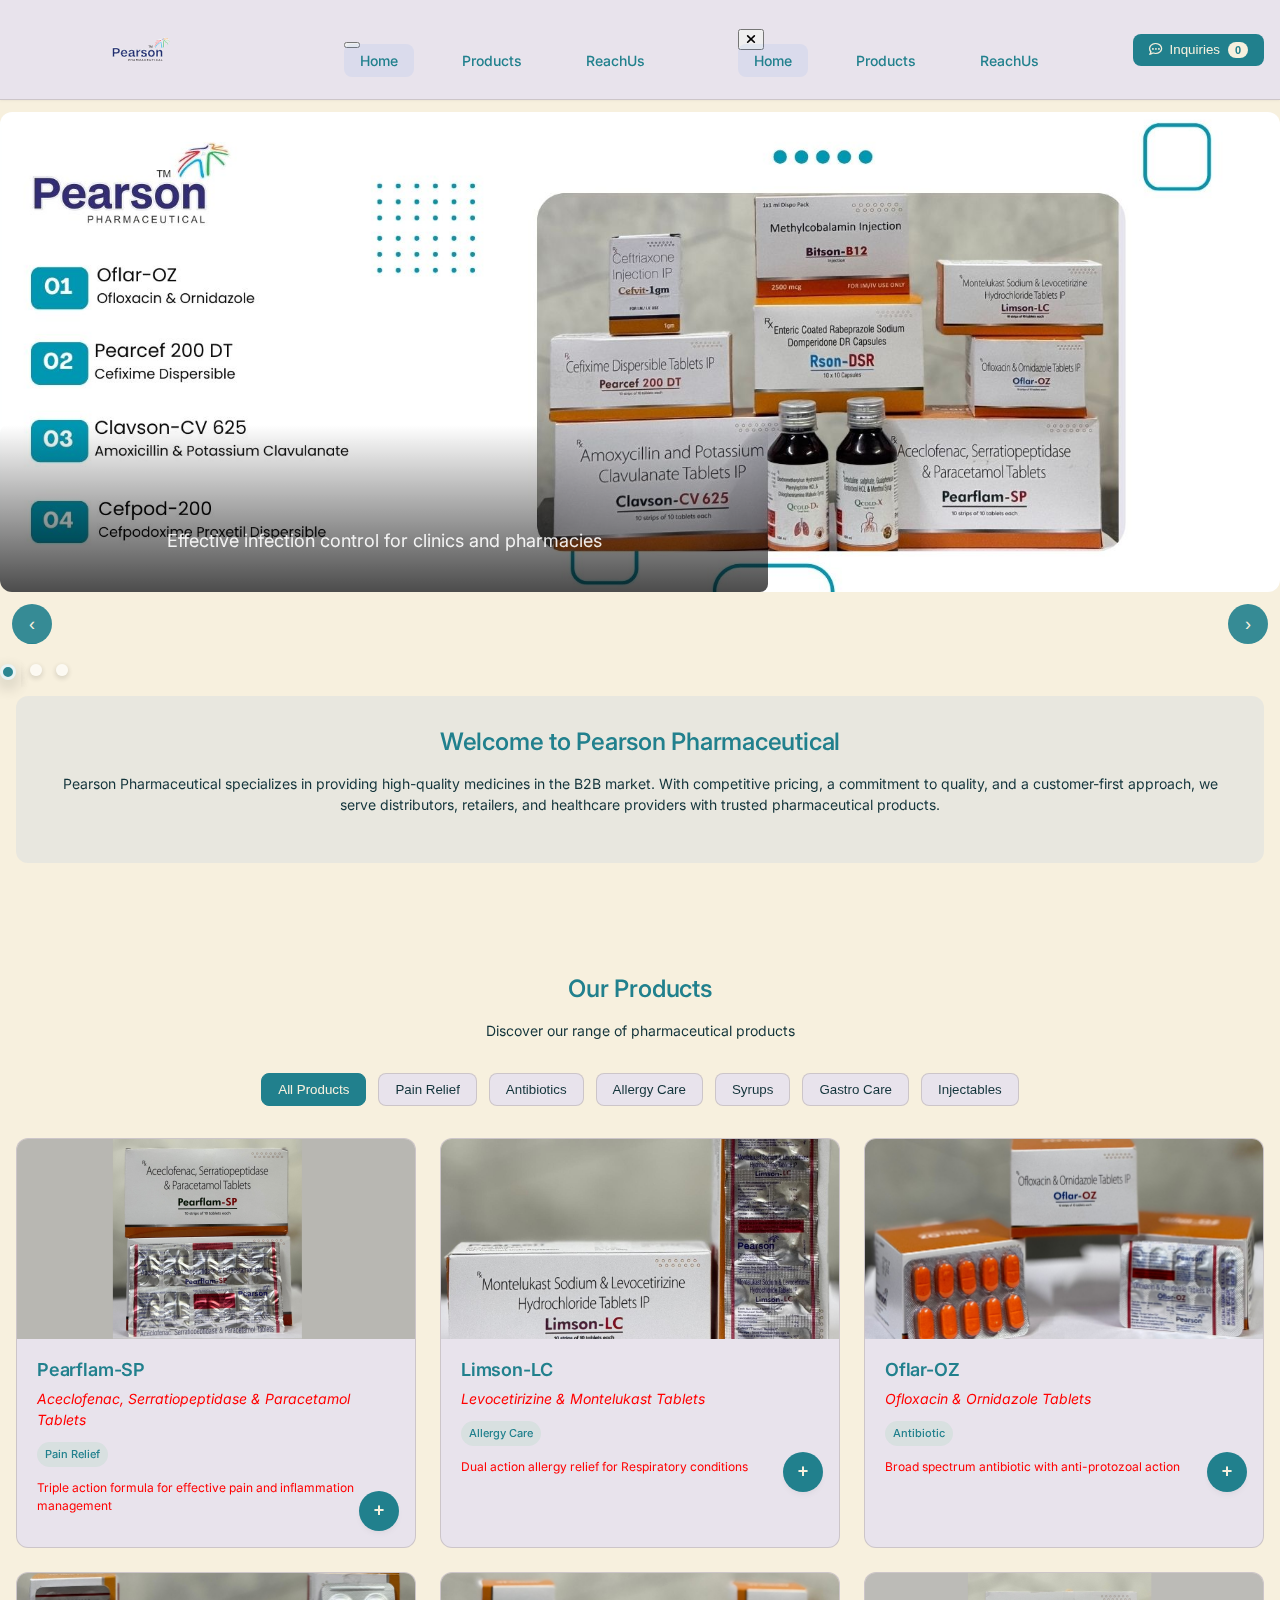
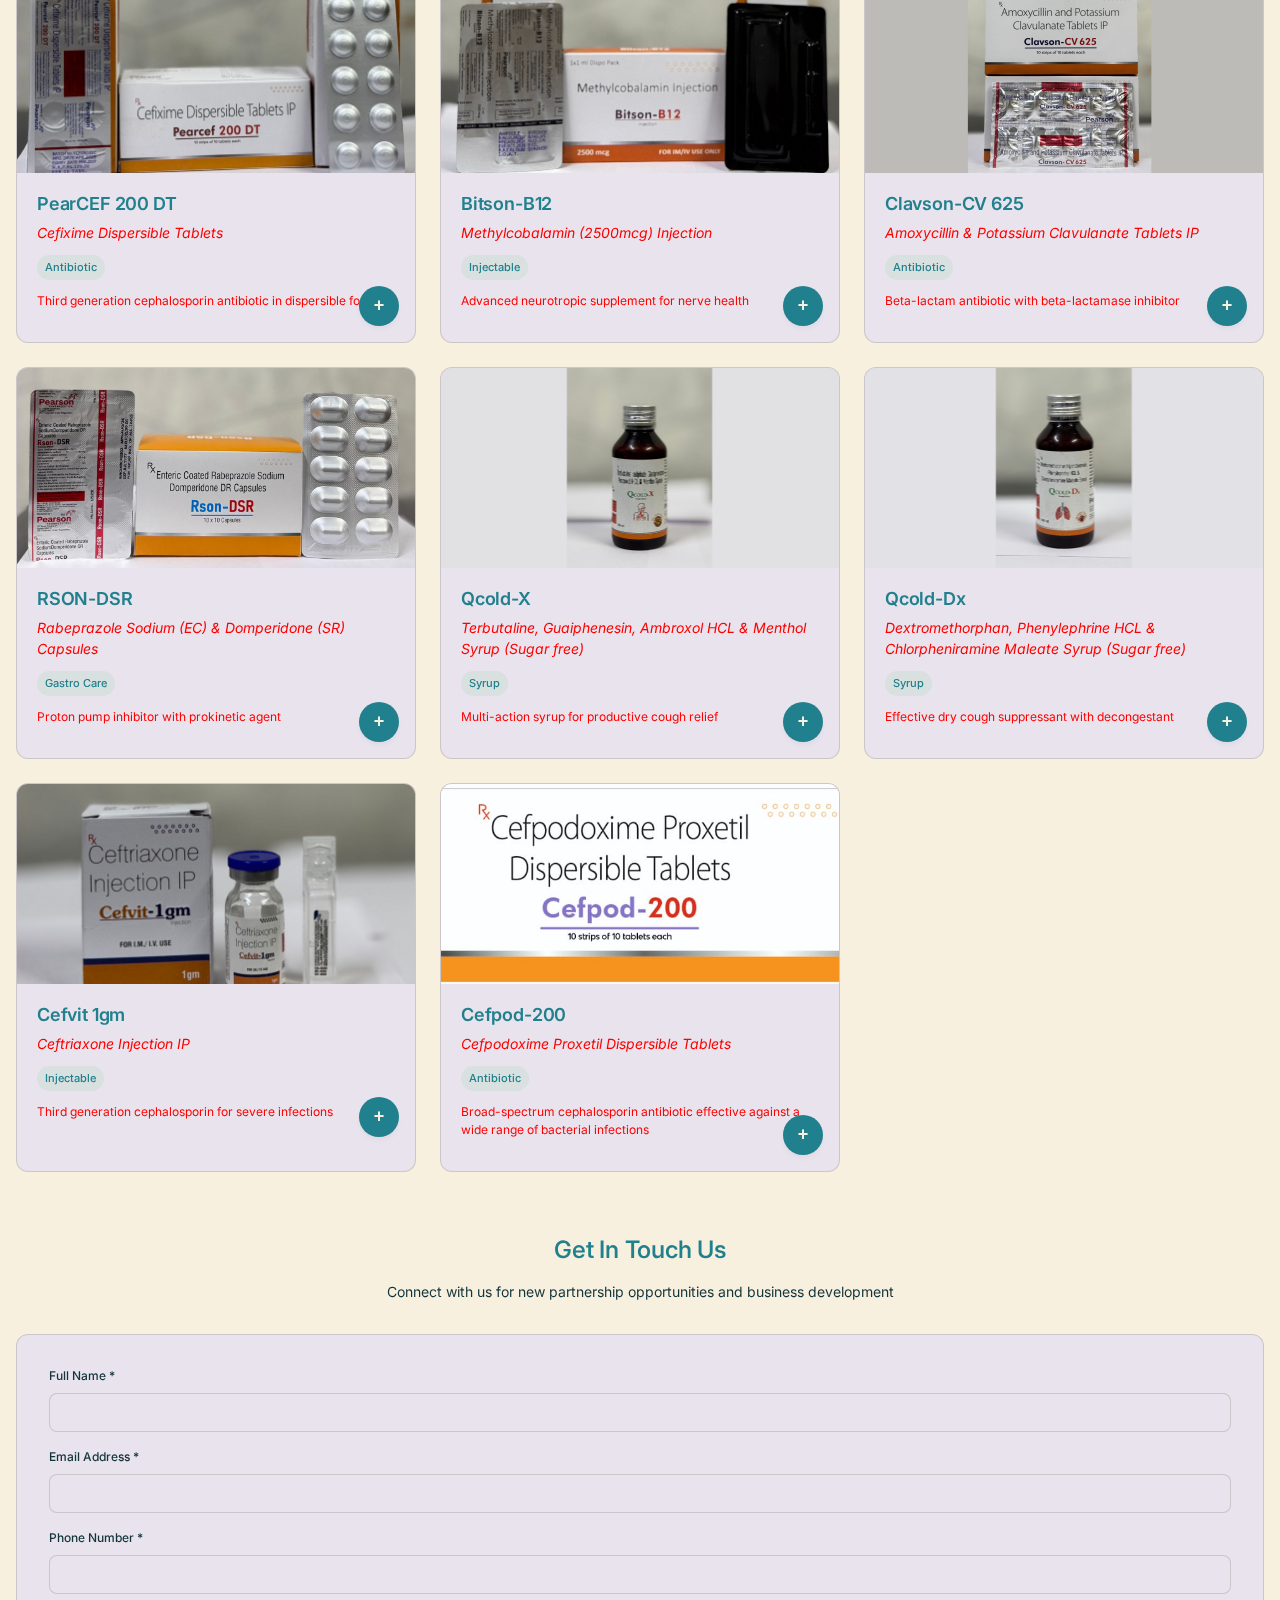
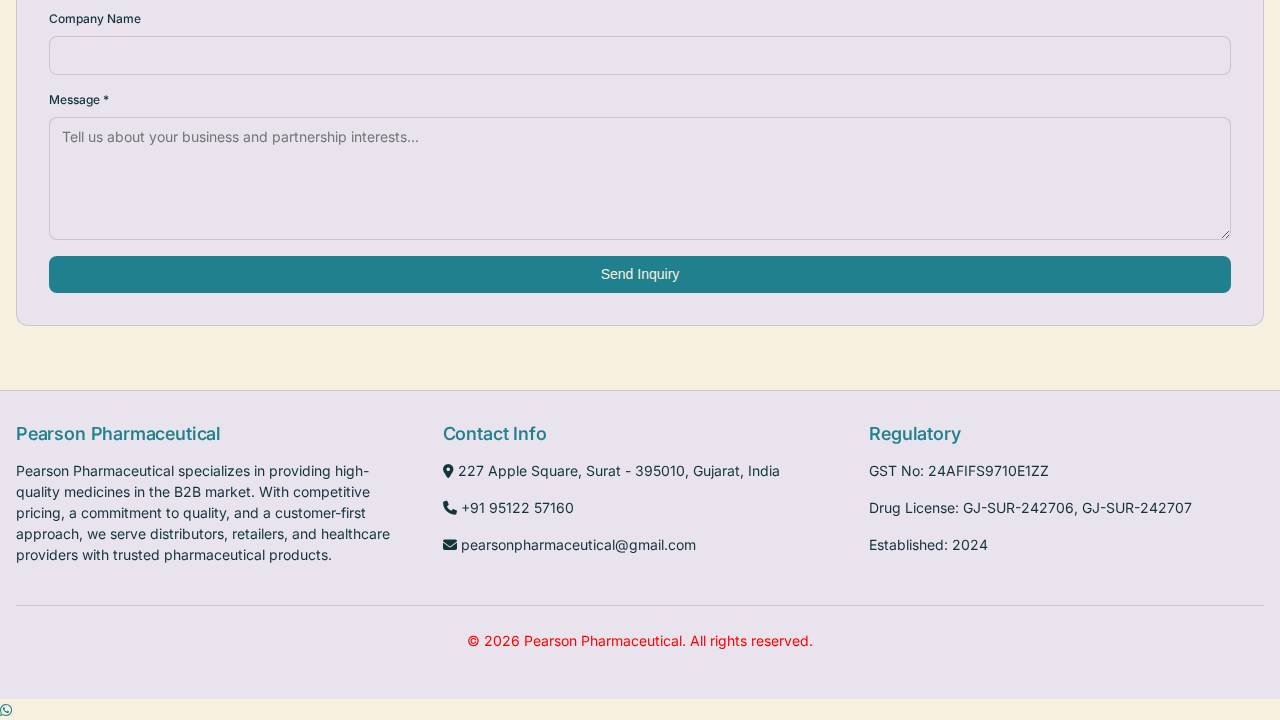
<file: index.html>
<!DOCTYPE html>
<html lang="en">

<head>

    <!-- Google tag (gtag.js) -->
    <script async src="https://www.googletagmanager.com/gtag/js?id=G-4149G308D1"></script>
    <script>
        window.dataLayer = window.dataLayer || [];
        function gtag() { dataLayer.push(arguments); }
        gtag('js', new Date());

        gtag('config', 'G-4149G308D1');
    </script>

    <meta charset="UTF-8">
    <meta name="viewport" content="width=device-width, initial-scale=1.0">
    <title>Pearson Pharmaceutical | B2B Pharmaceutical Dealership & Distribution</title>
    <meta name="description" content="Pearson Pharmaceutical focuses on delivering premium pharmaceuticals in the B2B sector. Through competitive pricing, dedication to quality, and a focus on customers, we provide distributors, retailers, and healthcare professionals with reliable pharmaceutical products.">
    <meta name="keywords" content="pharmaceutical, medicines, B2B, distributors, retailers, healthcare, pharmaceutical products, pharmaceutical manufacturers, pain relief medicines, antibiotics manufacturer, allergy care medicines, syrups for cough and cold, gastro care medicines, injectable pharmaceutical products, pain relief tablets, antibiotic tablets capsules, allergy care solutions, gastrointestinal medicines, pharmaceutical injectables, drug composition, indications, pharma product supplier, pharma partnership enquiries, pharmaceutical business contact, best pain relief medicines supplier, antibiotics supplier in India, buy pharmaceutical syrups online, pharma product inquiry form, pharmaceutical distributor contact, B2B pharmaceuticals, medicine distributor, healthcare products, bulk pharmaceutical supplier, quality medicines, competitive pricing pharma, reliable pharmaceutical products">
    <meta name="author" content="Pearson Pharmaceutical">
    
    <!-- Open Graph Tags for Social Sharing -->
    <meta property="og:site_name" content="Pearson Pharmaceutical">
    <meta property="og:title" content="Pearson Pharmaceutical | B2B Pharmaceutical Dealership & Distribution">
    <meta property="og:description" content="Pearson Pharmaceutical focuses on delivering premium pharmaceuticals in the B2B sector. Through competitive pricing, dedication to quality, and a focus on customers, we provide distributors, retailers, and healthcare professionals with reliable pharmaceutical products.">
    <meta property="og:type" content="business.business">
    <meta property="og:image" content="https://pearsonpharma.com/images/logo.png">
    <meta property="og:url" content="https://pearsonpharma.com">
    
    <!-- Twitter Card Tags -->
    <meta name="twitter:card" content="summary_large_image">
    <meta name="twitter:title" content="Pearson Pharmaceutical | B2B Pharmaceutical Dealership & Distribution">
    <meta name="twitter:description" content="Pearson Pharmaceutical focuses on delivering premium pharmaceuticals in the B2B sector. Through competitive pricing, dedication to quality, and a focus on customers, we provide distributors, retailers, and healthcare professionals with reliable pharmaceutical products.">
    <meta name="twitter:image" content="https://pearsonpharma.com/images/logo.png">
    
    <!-- Canonical URL -->
    <link rel="canonical" href="https://pearsonpharma.com">
    
    <link rel="stylesheet" href="css/style.css">
    <link rel="icon" type="image/png" href="favicon.png">
    <link rel="preconnect" href="https://fonts.googleapis.com">
    <link rel="preconnect" href="https://fonts.gstatic.com" crossorigin>
    <link href="https://fonts.googleapis.com/css2?family=Inter:wght@300;400;500;600;700&display=swap" rel="stylesheet">
    <link rel="stylesheet" href="https://cdnjs.cloudflare.com/ajax/libs/font-awesome/6.4.0/css/all.min.css">
    
    <!-- Schema.org Structured Data (Organization) -->
    <script type="application/ld+json">
    {
      "@context": "https://schema.org",
      "@type": "Organization",
      "name": "Pearson Pharmaceutical",
      "url": "https://pearsonpharma.com",
      "logo": "https://pearsonpharma.com/images/logo.png",
      "description": "Pearson Pharmaceutical focuses on delivering premium pharmaceuticals in the B2B sector. Through competitive pricing, dedication to quality, and a focus on customers, we provide distributors, retailers, and healthcare professionals with reliable pharmaceutical products.",
      "contactPoint": {
        "@type": "ContactPoint",
        "contactType": "Customer Service",
        "telephone": "+91-95122-57160",
        "email": "pearsonpharmaceutical@gmail.com"
      },
      "address": {
        "@type": "PostalAddress",
        "streetAddress": "227 Apple Square",
        "addressLocality": "Surat",
        "postalCode": "395010",
        "addressRegion": "Gujarat",
        "addressCountry": "IN"
      },
      "sameAs": [],
      "foundingDate": "2024"
    }
    </script>
</head>

<body>
    <!-- Watermark Background -->
    <div class="watermark"></div>

    <!-- Header -->
    <header class="header" id="header">
        <div class="container">
            <div class="header-content">
                <div class="logo" onclick="navigateToHome()">
                    <img id="company-logo" src="" alt="">
                </div>

                <nav class="nav">
                    <button class="nav-toggle" aria-label="Open menu" aria-expanded="false">
                        <span class="hamburger"></span>
                    </button>
                    <ul class="nav-list">
                        <li><a href="#home" class="nav-link active" data-section="home">Home</a></li>
                        <li><a href="#products" class="nav-link" data-section="products">Products</a></li>
                        <li><a href="#contact" class="nav-link" data-section="contact">ReachUs</a></li>
                    </ul>
                </nav>
                <!-- Mobile Drawer (markup placed here so DOM exists) -->
                <div class="mobile-drawer" aria-hidden="true">
                    <div class="drawer-header">
                        <button class="drawer-close" aria-label="Close menu">
                            <i class="fas fa-times"></i>
                        </button>
                    </div>
                    <ul class="nav-list">
                        <li><a href="#home" class="nav-link active" data-section="home">Home</a></li>
                        <li><a href="#products" class="nav-link" data-section="products">Products</a></li>
                        <li><a href="#contact" class="nav-link" data-section="contact">ReachUs</a></li>
                    </ul>
                </div>

                <div class="header-actions">
                    <div class="inquiry-cart" id="inquiryCart">
                        <button class="inquiry-cart-btn" onclick="toggleInquiryCart()">
                            <i class="fa-regular fa-comment-dots cart-icon" aria-hidden="true"></i>
                            <span class="inquiry-text">Inquiries</span>
                            <span class="inquiry-count" id="inquiryCount">0</span>
                        </button>
                    </div>
                </div>
            </div>
        </div>
    </header>

    <!-- Main Content -->
    <main class="main">
        <!-- Home Section -->
        <section id="home" class="section home-section">
            <!-- Home Slider -->
            <div class="home-images">
                <div class="home-slider" id="homeSlider">
                    <!-- Slides will be rendered dynamically from images in the home folder -->
                </div>
                <div class="home-nav">
                    <button class="home-nav-btn prev" onclick="previousSlide()">‹</button>
                    <button class="home-nav-btn next" onclick="nextSlide()">›</button>
                </div>
                <div class="home-dots" id="homeDots"></div>
            </div>

            <!-- SEO Hidden Content for Google Search Console -->
            <h1 class="sr-only" id="seo-main-heading">Pearson Pharmaceutical</h1>
            <p class="sr-only" id="seo-main-description">Pearson Pharmaceutical focuses on delivering premium pharmaceuticals in the B2B sector. Through competitive pricing, dedication to quality, and a focus on customers, we provide distributors, retailers, and healthcare professionals with reliable pharmaceutical products.</p>

            <!-- Company Introduction -->
            <div class="container py-16">
                <div class="intro-section">
                    <div class="intro-content">
                        <h2 id="company-welcome"></h2>
                        <p id="company-description"></p>
                    </div>
                </div>

        </section>

        <!-- Products Section -->
        <section id="products" class="section products-section">
            <div class="container">
                <div class="section-header">
                    <h2>Our Products</h2>
                    <p>Discover our range of pharmaceutical products</p>
                </div>

                <div class="products-filter">
                    <button class="filter-btn active" data-category="all">All Products</button>
                    <button class="filter-btn" data-category="Pain Relief">Pain Relief</button>
                    <button class="filter-btn" data-category="Antibiotic">Antibiotics</button>
                    <button class="filter-btn" data-category="Allergy Care">Allergy Care</button>
                    <button class="filter-btn" data-category="Syrup">Syrups</button>
                    <button class="filter-btn" data-category="Gastro Care">Gastro Care</button>
                    <button class="filter-btn" data-category="Injectable">Injectables</button>
                </div>

                <div class="products-grid" id="productsGrid">
                    <!-- Products will be loaded here -->
                </div>
            </div>
        </section>


        <!-- Reach Us Section -->
        <section id="contact" class="section contact-section">
            <div class="container">
                <div class="section-header">
                    <h2>Get In Touch Us</h2>
                    <p>Connect with us for new partnership opportunities and business development</p>
                </div>

                <div class="contact-content">


                    <div class="contact-form-container">
                        <form class="contact-form" id="contactForm">
                            <div class="form-group">
                                <label for="contactName" class="form-label">Full Name *</label>
                                <input type="text" id="contactName" class="form-control" required>
                            </div>
                            <div class="form-group">
                                <label for="contactEmail" class="form-label">Email Address *</label>
                                <input type="email" id="contactEmail" class="form-control" required>
                            </div>
                            <div class="form-group">
                                <label for="contactPhone" class="form-label">Phone Number *</label>
                                <input type="tel" id="contactPhone" class="form-control" required>
                            </div>
                            <div class="form-group">
                                <label for="contactCompany" class="form-label">Company Name</label>
                                <input type="text" id="contactCompany" class="form-control">
                            </div>
                            <div class="form-group">
                                <label for="contactMessage" class="form-label">Message *</label>
                                <textarea id="contactMessage" class="form-control" rows="5" required
                                    placeholder="Tell us about your business and partnership interests..."></textarea>
                            </div>
                            <button type="submit" class="btn btn--primary btn--full-width">Send Inquiry</button>
                        </form>
                    </div>
                </div>
            </div>
        </section>
    </main>

    <!-- Product Modal with + Add to Inquiry Button at Bottom Right ONLY -->
    <div id="productModal" class="modal hidden">
        <div class="modal-content modal-large">
            <div class="modal-header">
                <h3 id="modalProductName"></h3>
                <button class="modal-close" onclick="closeProductModal()">&times;</button>
            </div>
            <div class="modal-body modal-new-layout">
                <!-- Top Section: Full Width Image Slider -->
                <div class="modal-image-section">
                    <div class="product-images">
                        <div class="image-slider" id="productImageSlider" role="region" aria-label="Product image carousel" aria-live="polite">
                            <!-- Images will be loaded here -->
                        </div>
                        <div class="image-nav">
                            <button class="image-nav-btn prev" onclick="previousProductImage()" aria-label="Previous image">‹</button>
                            <button class="image-nav-btn next" onclick="nextProductImage()" aria-label="Next image">›</button>
                        </div>
                        <div class="image-dots" id="productImageDots" role="tablist" aria-label="Image carousel indicators"></div>
                    </div>
                </div>

                <!-- Bottom Section: Product Details in Two Columns -->
                <div class="modal-details-section">
                    <!-- Left Column -->
                    <div class="modal-left-column">
                        <div class="detail-section">
                            <h4>Composition</h4>
                            <p id="modalComposition"></p>
                        </div>
                        <div class="detail-section">
                            <h4>Category</h4>
                            <p id="modalCategory"></p>
                        </div>
                        <div class="detail-section">
                            <h4>MRP</h4>
                            <p id="modalMrp">₹0</p>
                        </div>
                    </div>

                    <!-- Right Column -->
                    <div class="modal-right-column">
                        <div class="detail-section">
                            <h4>Indications</h4>
                            <p id="modalIndications"></p>
                        </div>
                        <div class="detail-section">
                            <h4>Dosage</h4>
                            <p id="modalDosage"></p>
                        </div>
                        <div class="detail-section">
                            <h4>Packaging</h4>
                            <p id="modalPackaging"></p>
                        </div>
                    </div>
                </div>
            </div>

            <!-- + Add to Inquiry Button - Bottom Right Corner ONLY -->
            <div class="modal-add-button-wrapper">
                <button class="modal-add-button" onclick="addToInquiry()" title="Add to Inquiry List">
                    <span class="plus-icon">+</span>
                    <span class="button-text">Add to Inquiry</span>
                </button>
            </div>
        </div>
    </div>

    <!-- Inquiry Cart Modal -->
    <div id="inquiryModal" class="modal hidden">
        <div class="modal-content">
            <div class="modal-header">
                <h3>Inquiry</h3>
                <button class="modal-close" onclick="closeInquiryModal()">&times;</button>
            </div>
            <div class="modal-body">
                <div id="inquiryList" class="inquiry-list">
                    <!-- Inquiry items will be loaded here -->
                </div>
                <form class="inquiry-form" id="InquiryForm">
                    <div class="form-group">
                        <label for="inquiryName" class="form-label">Full Name *</label>
                        <input type="text" id="inquiryName" class="form-control" required>
                    </div>
                    <div class="form-group">
                        <label for="inquiryEmail" class="form-label">Email Address *</label>
                        <input type="email" id="inquiryEmail" class="form-control" required>
                    </div>
                    <div class="form-group">
                        <label for="inquiryPhone" class="form-label">Phone Number *</label>
                        <input type="tel" id="inquiryPhone" class="form-control" required>
                    </div>
                    <div class="form-group">
                        <label for="inquiryCompany" class="form-label">Company Name</label>
                        <input type="text" id="inquiryCompany" class="form-control">
                    </div>
                    <div class="form-group">
                        <label for="inquiryMessage" class="form-label">Additional Message</label>
                        <textarea id="inquiryMessage" class="form-control" rows="3"></textarea>
                    </div>
                </form>
            </div>
            <div class="modal-footer">
                <button class="btn btn--secondary" onclick="clearInquiries()">Clear All</button>
                <button class="btn btn--primary" onclick="sendInquiry()">Send Inquiry</button>
            </div>
        </div>
    </div>

    <!-- Footer -->
    <footer class="footer">
        <div class="container">
            <div class="footer-content">
                <div class="footer-section">
                    <h4 id="footer-company-name"></h4>
                    <p id="footer-company-desc"></p>
                </div>

                <div class="footer-section">
                    <h4>Contact Info</h4>
                    <p><i class="fas fa-map-marker-alt"></i> <span id="contact-address"></span></p>
                    <p><i class="fas fa-phone"></i> <a id="contact-phone" href="" class="phone-link"
                            aria-disabled="true"></a></p>
                    <p><i class="fas fa-envelope"></i> <a id="contact-email" href="" class="email-link"
                            aria-disabled="true"></a></p>
                </div>
                <div class="footer-section">
                    <h4>Regulatory</h4>
                    <p>GST No: <span id="reg-gst"></span></p>
                    <p>Drug License: <span id="reg-drug-license"></span></p>
                    <p>Established: <span id="reg-established"></span></p>
                </div>
            </div>
            <div class="footer-bottom">
                <p id="footer-copyright"></p>
            </div>
        </div>
    </footer>

    <!-- Loading Overlay -->
    <div id="loadingOverlay" class="loading-overlay hidden">
        <div class="loading-spinner"></div>
        <p>Processing your request...</p>
    </div>

    <!-- Floating WhatsApp Button -->
    <a id="whatsappButton" class="whatsapp-button" aria-label="Contact us on WhatsApp">
        <i class="fab fa-whatsapp"></i>
    </a>

    <script src="js/app.js"></script>
</body>

</html>
</file>
<file: css/style.css>
:root {
  /* Primitive Color Tokens */
  --color-white: rgba(255, 255, 255, 1);
  --color-black: rgba(0, 0, 0, 1);
  --color-cream-501: rgba(252, 252, 249, 1);
  --color-cream-50: rgb(247, 240, 222);
  --color-cream-1001: rgba(255, 255, 253, 1);
  --color-cream-100: rgb(232, 227, 236);
  --color-gray-200: rgba(245, 245, 245, 1);
  --color-gray-300: rgba(167, 169, 169, 1);
  --color-gray-400: rgba(119, 124, 124, 1);
  --color-slate-500: rgba(255, 0, 0, 1);
  --color-slate-5001: rgba(196, 226, 240, 0.582);
  --color-brown-600: rgba(94, 82, 64, 1);
  --color-charcoal-700: rgba(31, 33, 33, 1);
  --color-charcoal-800: rgba(38, 40, 40, 1);
  --color-slate-900: rgba(19, 52, 59, 1);
  --color-teal-300: rgba(50, 184, 198, 1);
  --color-teal-400: rgba(45, 166, 178, 1);
  --color-teal-500: rgba(33, 128, 141, 1);
  --color-teal-600: rgba(29, 116, 128, 1);
  --color-teal-700: rgba(26, 104, 115, 1);
  --color-teal-800: rgba(41, 150, 161, 1);
  --color-red-400: rgba(255, 84, 89, 1);
  --color-red-500: rgba(192, 21, 47, 1);
  --color-orange-400: rgba(230, 129, 97, 1);
  --color-orange-500: rgba(168, 75, 47, 1);

  /* RGB versions for opacity control */
  --color-brown-600-rgb: 94, 82, 64;
  --color-teal-500-rgb: 33, 128, 141;
  --color-slate-900-rgb: 19, 52, 59;
  --color-slate-500-rgb: 98, 108, 113;
  --color-red-500-rgb: 192, 21, 47;
  --color-red-400-rgb: 255, 84, 89;
  --color-orange-500-rgb: 168, 75, 47;
  --color-orange-400-rgb: 230, 129, 97;

  /* Background color tokens (Light Mode) */
  --color-bg-1: rgba(59, 130, 246, 0.08);
  /* Light blue */
  --color-bg-2: rgba(245, 158, 11, 0.08);
  /* Light yellow */
  --color-bg-3: rgba(34, 197, 94, 0.08);
  /* Light green */
  --color-bg-4: rgba(239, 68, 68, 0.08);
  /* Light red */
  --color-bg-5: rgba(147, 51, 234, 0.08);
  /* Light purple */
  --color-bg-6: rgba(249, 115, 22, 0.08);
  /* Light orange */
  --color-bg-7: rgba(236, 72, 153, 0.08);
  /* Light pink */
  --color-bg-8: rgba(6, 182, 212, 0.08);
  /* Light cyan */

  /* Semantic Color Tokens (Light Mode) */
  --color-background: var(--color-cream-50);
  --color-surface: var(--color-cream-100);
  --color-text: var(--color-slate-900);
  --color-text-secondary: var(--color-slate-500);
  --color-primary: var(--color-teal-500);
  --color-primary-hover: var(--color-teal-600);
  --color-primary-active: var(--color-teal-700);
  --color-secondary: rgba(var(--color-brown-600-rgb), 0.12);
  --color-secondary-hover: rgba(var(--color-brown-600-rgb), 0.2);
  --color-secondary-active: rgba(var(--color-brown-600-rgb), 0.25);
  --color-border: rgba(var(--color-brown-600-rgb), 0.2);
  --color-btn-primary-text: var(--color-cream-50);
  --color-card-border: rgba(var(--color-brown-600-rgb), 0.12);
  --color-card-border-inner: rgba(var(--color-brown-600-rgb), 0.12);
  --color-error: var(--color-red-500);
  --color-success: var(--color-teal-500);
  --color-warning: var(--color-orange-500);
  --color-info: var(--color-slate-500);
  --color-focus-ring: rgba(var(--color-teal-500-rgb), 0.4);
  --color-select-caret: rgba(var(--color-slate-900-rgb), 0.8);

  /* Common style patterns */
  --focus-ring: 0 0 0 3px var(--color-focus-ring);
  --focus-outline: 2px solid var(--color-primary);
  --status-bg-opacity: 0.15;
  --status-border-opacity: 0.25;
  --select-caret-light: url("data:image/svg+xml,%3Csvg xmlns='http://www.w3.org/2000/svg' width='16' height='16' viewBox='0 0 24 24' fill='none' stroke='%23134252' stroke-width='2' stroke-linecap='round' stroke-linejoin='round'%3E%3Cpolyline points='6 9 12 15 18 9'%3E%3C/polyline%3E%3C/svg%3E");
  --select-caret-dark: url("data:image/svg+xml,%3Csvg xmlns='http://www.w3.org/2000/svg' width='16' height='16' viewBox='0 0 24 24' fill='none' stroke='%23f5f5f5' stroke-width='2' stroke-linecap='round' stroke-linejoin='round'%3E%3Cpolyline points='6 9 12 15 18 9'%3E%3C/polyline%3E%3C/svg%3E");

  /* RGB versions for opacity control */
  --color-success-rgb: 33, 128, 141;
  --color-error-rgb: 192, 21, 47;
  --color-warning-rgb: 168, 75, 47;
  --color-info-rgb: 98, 108, 113;

  /* Typography */
  --font-family-base: "FKGroteskNeue", "Geist", "Inter", -apple-system,
    BlinkMacSystemFont, "Segoe UI", Roboto, sans-serif;
  --font-family-mono: "Berkeley Mono", ui-monospace, SFMono-Regular, Menlo,
    Monaco, Consolas, monospace;
  --font-size-xs: 11px;
  --font-size-sm: 12px;
  --font-size-base: 14px;
  --font-size-md: 14px;
  --font-size-lg: 16px;
  --font-size-xl: 18px;
  --font-size-2xl: 20px;
  --font-size-3xl: 24px;
  --font-size-4xl: 30px;
  --font-weight-normal: 400;
  --font-weight-medium: 500;
  --font-weight-semibold: 550;
  --font-weight-bold: 600;
  --line-height-tight: 1.2;
  --line-height-normal: 1.5;
  --letter-spacing-tight: -0.01em;

  /* Spacing */
  --space-0: 0;
  --space-1: 1px;
  --space-2: 2px;
  --space-4: 4px;
  --space-6: 6px;
  --space-8: 8px;
  --space-10: 10px;
  --space-12: 12px;
  --space-16: 16px;
  --space-20: 20px;
  --space-24: 24px;
  --space-32: 32px;

  /* Border Radius */
  --radius-sm: 6px;
  --radius-base: 8px;
  --radius-md: 10px;
  --radius-lg: 12px;
  --radius-full: 9999px;

  /* Shadows */
  --shadow-xs: 0 1px 2px rgba(0, 0, 0, 0.02);
  --shadow-sm: 0 1px 3px rgba(0, 0, 0, 0.04), 0 1px 2px rgba(0, 0, 0, 0.02);
  --shadow-md: 0 4px 6px -1px rgba(0, 0, 0, 0.04),
    0 2px 4px -1px rgba(0, 0, 0, 0.02);
  --shadow-lg: 0 10px 15px -3px rgba(0, 0, 0, 0.04),
    0 4px 6px -2px rgba(0, 0, 0, 0.02);
  --shadow-inset-sm: inset 0 1px 0 rgba(255, 255, 255, 0.15),
    inset 0 -1px 0 rgba(0, 0, 0, 0.03);

  /* Animation */
  --duration-fast: 150ms;
  --duration-normal: 250ms;
  --ease-standard: cubic-bezier(0.16, 1, 0.3, 1);

  /* Layout */
  --container-sm: 640px;
  --container-md: 768px;
  --container-lg: 1024px;
  --container-xl: 1280px;
}

/* Dark mode colors */
@media (prefers-color-scheme: dark) {
  :root {
    /* RGB versions for opacity control (Dark Mode) */
    --color-gray-400-rgb: 119, 124, 124;
    --color-teal-300-rgb: 50, 184, 198;
    --color-gray-300-rgb: 167, 169, 169;
    --color-gray-200-rgb: 245, 245, 245;

    /* Background color tokens (Dark Mode) */
    --color-bg-1: rgba(29, 78, 216, 0.15);
    /* Dark blue */
    --color-bg-2: rgba(180, 83, 9, 0.15);
    /* Dark yellow */
    --color-bg-3: rgba(21, 128, 61, 0.15);
    /* Dark green */
    --color-bg-4: rgba(185, 28, 28, 0.15);
    /* Dark red */
    --color-bg-5: rgba(107, 33, 168, 0.15);
    /* Dark purple */
    --color-bg-6: rgba(194, 65, 12, 0.15);
    /* Dark orange */
    --color-bg-7: rgba(190, 24, 93, 0.15);
    /* Dark pink */
    --color-bg-8: rgba(8, 145, 178, 0.15);
    /* Dark cyan */

    /* Semantic Color Tokens (Dark Mode) */
    --color-background: var(--color-charcoal-700);
    --color-surface: var(--color-charcoal-800);
    --color-text: var(--color-gray-200);
    --color-text-secondary: rgba(var(--color-gray-300-rgb), 0.7);
    --color-primary: var(--color-teal-300);
    --color-primary-hover: var(--color-teal-400);
    --color-primary-active: var(--color-teal-800);
    --color-secondary: rgba(var(--color-gray-400-rgb), 0.15);
    --color-secondary-hover: rgba(var(--color-gray-400-rgb), 0.25);
    --color-secondary-active: rgba(var(--color-gray-400-rgb), 0.3);
    --color-border: rgba(var(--color-gray-400-rgb), 0.3);
    --color-error: var(--color-red-400);
    --color-success: var(--color-teal-300);
    --color-warning: var(--color-orange-400);
    --color-info: var(--color-gray-300);
    --color-focus-ring: rgba(var(--color-teal-300-rgb), 0.4);
    --color-btn-primary-text: var(--color-slate-900);
    --color-card-border: rgba(var(--color-gray-400-rgb), 0.2);
    --color-card-border-inner: rgba(var(--color-gray-400-rgb), 0.15);
    --shadow-inset-sm: inset 0 1px 0 rgba(255, 255, 255, 0.1),
      inset 0 -1px 0 rgba(0, 0, 0, 0.15);
    --button-border-secondary: rgba(var(--color-gray-400-rgb), 0.2);
    --color-border-secondary: rgba(var(--color-gray-400-rgb), 0.2);
    --color-select-caret: rgba(var(--color-gray-200-rgb), 0.8);

    /* Common style patterns - updated for dark mode */
    --focus-ring: 0 0 0 3px var(--color-focus-ring);
    --focus-outline: 2px solid var(--color-primary);
    --status-bg-opacity: 0.15;
    --status-border-opacity: 0.25;
    --select-caret-light: url("data:image/svg+xml,%3Csvg xmlns='http://www.w3.org/2000/svg' width='16' height='16' viewBox='0 0 24 24' fill='none' stroke='%23134252' stroke-width='2' stroke-linecap='round' stroke-linejoin='round'%3E%3Cpolyline points='6 9 12 15 18 9'%3E%3C/polyline%3E%3C/svg%3E");
    --select-caret-dark: url("data:image/svg+xml,%3Csvg xmlns='http://www.w3.org/2000/svg' width='16' height='16' viewBox='0 0 24 24' fill='none' stroke='%23f5f5f5' stroke-width='2' stroke-linecap='round' stroke-linejoin='round'%3E%3Cpolyline points='6 9 12 15 18 9'%3E%3C/polyline%3E%3C/svg%3E");

    /* RGB versions for dark mode */
    --color-success-rgb: var(--color-teal-300-rgb);
    --color-error-rgb: var(--color-red-400-rgb);
    --color-warning-rgb: var(--color-orange-400-rgb);
    --color-info-rgb: var(--color-gray-300-rgb);
  }
}

/* Data attribute for manual theme switching */
[data-color-scheme="dark"] {
  /* RGB versions for opacity control (dark mode) */
  --color-gray-400-rgb: 119, 124, 124;
  --color-teal-300-rgb: 50, 184, 198;
  --color-gray-300-rgb: 167, 169, 169;
  --color-gray-200-rgb: 245, 245, 245;

  /* Colorful background palette - Dark Mode */
  --color-bg-1: rgba(29, 78, 216, 0.15);
  /* Dark blue */
  --color-bg-2: rgba(180, 83, 9, 0.15);
  /* Dark yellow */
  --color-bg-3: rgba(21, 128, 61, 0.15);
  /* Dark green */
  --color-bg-4: rgba(185, 28, 28, 0.15);
  /* Dark red */
  --color-bg-5: rgba(107, 33, 168, 0.15);
  /* Dark purple */
  --color-bg-6: rgba(194, 65, 12, 0.15);
  /* Dark orange */
  --color-bg-7: rgba(190, 24, 93, 0.15);
  /* Dark pink */
  --color-bg-8: rgba(8, 145, 178, 0.15);
  /* Dark cyan */

  /* Semantic Color Tokens (Dark Mode) */
  --color-background: var(--color-charcoal-700);
  --color-surface: var(--color-charcoal-800);
  --color-text: var(--color-gray-200);
  --color-text-secondary: rgba(var(--color-gray-300-rgb), 0.7);
  --color-primary: var(--color-teal-300);
  --color-primary-hover: var(--color-teal-400);
  --color-primary-active: var(--color-teal-800);
  --color-secondary: rgba(var(--color-gray-400-rgb), 0.15);
  --color-secondary-hover: rgba(var(--color-gray-400-rgb), 0.25);
  --color-secondary-active: rgba(var(--color-gray-400-rgb), 0.3);
  --color-border: rgba(var(--color-gray-400-rgb), 0.3);
  --color-error: var(--color-red-400);
  --color-success: var(--color-teal-300);
  --color-warning: var(--color-orange-400);
  --color-info: var(--color-gray-300);
  --color-focus-ring: rgba(var(--color-teal-300-rgb), 0.4);
  --color-btn-primary-text: var(--color-slate-900);
  --color-card-border: rgba(var(--color-gray-400-rgb), 0.15);
  --color-card-border-inner: rgba(var(--color-gray-400-rgb), 0.15);
  --shadow-inset-sm: inset 0 1px 0 rgba(255, 255, 255, 0.1),
    inset 0 -1px 0 rgba(0, 0, 0, 0.15);
  --color-border-secondary: rgba(var(--color-gray-400-rgb), 0.2);
  --color-select-caret: rgba(var(--color-gray-200-rgb), 0.8);

  /* Common style patterns - updated for dark mode */
  --focus-ring: 0 0 0 3px var(--color-focus-ring);
  --focus-outline: 2px solid var(--color-primary);
  --status-bg-opacity: 0.15;
  --status-border-opacity: 0.25;
  --select-caret-light: url("data:image/svg+xml,%3Csvg xmlns='http://www.w3.org/2000/svg' width='16' height='16' viewBox='0 0 24 24' fill='none' stroke='%23134252' stroke-width='2' stroke-linecap='round' stroke-linejoin='round'%3E%3Cpolyline points='6 9 12 15 18 9'%3E%3C/polyline%3E%3C/svg%3E");
  --select-caret-dark: url("data:image/svg+xml,%3Csvg xmlns='http://www.w3.org/2000/svg' width='16' height='16' viewBox='0 0 24 24' fill='none' stroke='%23f5f5f5' stroke-width='2' stroke-linecap='round' stroke-linejoin='round'%3E%3Cpolyline points='6 9 12 15 18 9'%3E%3C/polyline%3E%3C/svg%3E");

  /* RGB versions for dark mode */
  --color-success-rgb: var(--color-teal-300-rgb);
  --color-error-rgb: var(--color-red-400-rgb);
  --color-warning-rgb: var(--color-orange-400-rgb);
  --color-info-rgb: var(--color-gray-300-rgb);
}

[data-color-scheme="light"] {
  /* RGB versions for opacity control (light mode) */
  --color-brown-600-rgb: 94, 82, 64;
  --color-teal-500-rgb: 33, 128, 141;
  --color-slate-900-rgb: 19, 52, 59;

  /* Semantic Color Tokens (Light Mode) */
  --color-background: var(--color-cream-50);
  --color-surface: var(--color-cream-100);
  --color-text: var(--color-slate-900);
  --color-text-secondary: var(--color-slate-500);
  --color-primary: var(--color-teal-500);
  --color-primary-hover: var(--color-teal-600);
  --color-primary-active: var(--color-teal-700);
  --color-secondary: rgba(var(--color-brown-600-rgb), 0.12);
  --color-secondary-hover: rgba(var(--color-brown-600-rgb), 0.2);
  --color-secondary-active: rgba(var(--color-brown-600-rgb), 0.25);
  --color-border: rgba(var(--color-brown-600-rgb), 0.2);
  --color-btn-primary-text: var(--color-cream-50);
  --color-card-border: rgba(var(--color-brown-600-rgb), 0.12);
  --color-card-border-inner: rgba(var(--color-brown-600-rgb), 0.12);
  --color-error: var(--color-red-500);
  --color-success: var(--color-teal-500);
  --color-warning: var(--color-orange-500);
  --color-info: var(--color-slate-500);
  --color-focus-ring: rgba(var(--color-teal-500-rgb), 0.4);

  /* RGB versions for light mode */
  --color-success-rgb: var(--color-teal-500-rgb);
  --color-error-rgb: var(--color-red-500-rgb);
  --color-warning-rgb: var(--color-orange-500-rgb);
  --color-info-rgb: var(--color-slate-500-rgb);
}

/* Base styles */
html {
  font-size: var(--font-size-base);
  font-family: var(--font-family-base);
  line-height: var(--line-height-normal);
  color: var(--color-text);
  background-color: var(--color-background);
  -webkit-font-smoothing: antialiased;
  box-sizing: border-box;
}

body {
  margin: 0;
  padding: 0;
}

*,
*::before,
*::after {
  box-sizing: inherit;
}

/* Typography */
h1,
h2,
h3,
h4,
h5,
h6 {
  margin: 0;
  font-weight: var(--font-weight-semibold);
  line-height: var(--line-height-tight);
  color: var(--color-text);
  letter-spacing: var(--letter-spacing-tight);
}

h1 {
  font-size: var(--font-size-4xl);
}

h2 {
  font-size: var(--font-size-3xl);
}

h3 {
  font-size: var(--font-size-2xl);
}

h4 {
  font-size: var(--font-size-xl);
}

h5 {
  font-size: var(--font-size-lg);
}

h6 {
  font-size: var(--font-size-md);
}

p {
  margin: 0 0 var(--space-16) 0;
}

a {
  color: var(--color-primary);
  text-decoration: none;
  transition: color var(--duration-fast) var(--ease-standard);
}

a:hover {
  color: var(--color-primary-hover);
}

code,
pre {
  font-family: var(--font-family-mono);
  font-size: calc(var(--font-size-base) * 0.95);
  background-color: var(--color-secondary);
  border-radius: var(--radius-sm);
}

code {
  padding: var(--space-1) var(--space-4);
}

pre {
  padding: var(--space-16);
  margin: var(--space-16) 0;
  overflow: auto;
  border: 1px solid var(--color-border);
}

pre code {
  background: none;
  padding: 0;
}

/* Buttons */
.btn {
  display: inline-flex;
  align-items: center;
  justify-content: center;
  padding: var(--space-8) var(--space-16);
  border-radius: var(--radius-base);
  font-size: var(--font-size-base);
  font-weight: 500;
  line-height: 1.5;
  cursor: pointer;
  transition: all var(--duration-normal) var(--ease-standard);
  border: none;
  text-decoration: none;
  position: relative;
}

.btn:focus-visible {
  outline: none;
  box-shadow: var(--focus-ring);
}

.btn--primary {
  background: var(--color-primary);
  color: var(--color-btn-primary-text);
}

.btn--primary:hover {
  background: var(--color-primary-hover);
}

.btn--primary:active {
  background: var(--color-primary-active);
}

.btn--secondary {
  background: var(--color-secondary);
  color: var(--color-text);
}

.btn--secondary:hover {
  background: var(--color-secondary-hover);
}

.btn--secondary:active {
  background: var(--color-secondary-active);
}

.btn--outline {
  background: transparent;
  border: 1px solid var(--color-border);
  color: var(--color-text);
}

.btn--outline:hover {
  background: var(--color-secondary);
}

.btn--sm {
  padding: var(--space-4) var(--space-12);
  font-size: var(--font-size-sm);
  border-radius: var(--radius-sm);
}

.btn--lg {
  padding: var(--space-10) var(--space-20);
  font-size: var(--font-size-lg);
  border-radius: var(--radius-md);
}

.btn--full-width {
  width: 100%;
}

.btn:disabled {
  opacity: 0.5;
  cursor: not-allowed;
}

/* Form elements */
.form-control {
  display: block;
  width: 100%;
  padding: var(--space-8) var(--space-12);
  font-size: var(--font-size-md);
  line-height: 1.5;
  color: var(--color-text);
  background-color: var(--color-surface);
  border: 1px solid var(--color-border);
  border-radius: var(--radius-base);
  transition: border-color var(--duration-fast) var(--ease-standard),
    box-shadow var(--duration-fast) var(--ease-standard);
}

textarea.form-control {
  font-family: var(--font-family-base);
  font-size: var(--font-size-base);
}

select.form-control {
  padding: var(--space-8) var(--space-12);
  -webkit-appearance: none;
  -moz-appearance: none;
  appearance: none;
  background-image: var(--select-caret-light);
  background-repeat: no-repeat;
  background-position: right var(--space-12) center;
  background-size: 16px;
  padding-right: var(--space-32);
}

/* Add a dark mode specific caret */
@media (prefers-color-scheme: dark) {
  select.form-control {
    background-image: var(--select-caret-dark);
  }
}

/* Also handle data-color-scheme */
[data-color-scheme="dark"] select.form-control {
  background-image: var(--select-caret-dark);
}

[data-color-scheme="light"] select.form-control {
  background-image: var(--select-caret-light);
}

.form-control:focus {
  border-color: var(--color-primary);
  outline: var(--focus-outline);
}

.form-label {
  display: block;
  margin-bottom: var(--space-8);
  font-weight: var(--font-weight-medium);
  font-size: var(--font-size-sm);
}

.form-group {
  margin-bottom: var(--space-16);
}

/* Card component */
.card {
  background-color: var(--color-surface);
  border-radius: var(--radius-lg);
  border: 1px solid var(--color-card-border);
  box-shadow: var(--shadow-sm);
  overflow: hidden;
  transition: box-shadow var(--duration-normal) var(--ease-standard);
}

.card:hover {
  box-shadow: var(--shadow-md);
}

.card__body {
  padding: var(--space-16);
}

.card__header,
.card__footer {
  padding: var(--space-16);
  border-bottom: 1px solid var(--color-card-border-inner);
}

/* Status indicators - simplified with CSS variables */
.status {
  display: inline-flex;
  align-items: center;
  padding: var(--space-6) var(--space-12);
  border-radius: var(--radius-full);
  font-weight: var(--font-weight-medium);
  font-size: var(--font-size-sm);
}

.status--success {
  background-color: rgba(var(--color-success-rgb, 33, 128, 141),
      var(--status-bg-opacity));
  color: var(--color-success);
  border: 1px solid rgba(var(--color-success-rgb, 33, 128, 141), var(--status-border-opacity));
}

.status--error {
  background-color: rgba(var(--color-error-rgb, 192, 21, 47),
      var(--status-bg-opacity));
  color: var(--color-error);
  border: 1px solid rgba(var(--color-error-rgb, 192, 21, 47), var(--status-border-opacity));
}

.status--warning {
  background-color: rgba(var(--color-warning-rgb, 168, 75, 47),
      var(--status-bg-opacity));
  color: var(--color-warning);
  border: 1px solid rgba(var(--color-warning-rgb, 168, 75, 47), var(--status-border-opacity));
}

.status--info {
  background-color: rgba(var(--color-info-rgb, 98, 108, 113),
      var(--status-bg-opacity));
  color: var(--color-info);
  border: 1px solid rgba(var(--color-info-rgb, 98, 108, 113), var(--status-border-opacity));
}

/* Container layout */
.container {
  width: 100%;
  margin-right: auto;
  margin-left: auto;
  padding-right: var(--space-16);
  padding-left: var(--space-16);
}

@media (min-width: 640px) {
  .container {
    max-width: var(--container-sm);
  }
}

@media (min-width: 768px) {
  .container {
    max-width: var(--container-md);
  }
}

@media (min-width: 1024px) {
  .container {
    max-width: var(--container-lg);
  }
}

@media (min-width: 1280px) {
  .container {
    max-width: var(--container-xl);
  }
}

/* Utility classes */
.flex {
  display: flex;
}

.flex-col {
  flex-direction: column;
}

.items-center {
  align-items: center;
}

.justify-center {
  justify-content: center;
}

.justify-between {
  justify-content: space-between;
}

.gap-4 {
  gap: var(--space-4);
}

.gap-8 {
  gap: var(--space-8);
}

.gap-16 {
  gap: var(--space-16);
}

.m-0 {
  margin: 0;
}

.mt-8 {
  margin-top: var(--space-8);
}

.mb-8 {
  margin-bottom: var(--space-8);
}

.mx-8 {
  margin-left: var(--space-8);
  margin-right: var(--space-8);
}

.my-8 {
  margin-top: var(--space-8);
  margin-bottom: var(--space-8);
}

.p-0 {
  padding: 0;
}

.py-8 {
  padding-top: var(--space-8);
  padding-bottom: var(--space-8);
}

.px-8 {
  padding-left: var(--space-8);
  padding-right: var(--space-8);
}

.py-16 {
  padding-top: var(--space-16);
  padding-bottom: var(--space-16);
}

.px-16 {
  padding-left: var(--space-16);
  padding-right: var(--space-16);
}

.block {
  display: block;
}

.hidden {
  display: none;
}

/* Accessibility */
.sr-only {
  position: absolute;
  width: 1px;
  height: 1px;
  padding: 0;
  margin: -1px;
  overflow: hidden;
  clip: rect(0, 0, 0, 0);
  white-space: nowrap;
  border-width: 0;
}

:focus-visible {
  outline: var(--focus-outline);
  outline-offset: 2px;
}

/* Dark mode specifics */
[data-color-scheme="dark"] .btn--outline {
  border: 1px solid var(--color-border-secondary);
}

@font-face {
  font-family: 'FKGroteskNeue';
  src: url('https://r2cdn.perplexity.ai/fonts/FKGroteskNeue.woff2') format('woff2');
}

/* END PERPLEXITY DESIGN SYSTEM */
/* Custom Pharmaceutical Website Styles - Fixed Normal Page Scrolling */

/* Base Layout */
.watermark {
  position: fixed;
  top: 50%;
  left: 50%;
  transform: translate(-50%, -50%);
  z-index: -1;
  opacity: 0.07;
  width: 600px;
  height: 300px;
  background-image: url('../images/logo2.svg');
  background-size: contain;
  background-repeat: no-repeat;
  background-position: center;
  pointer-events: none;
}

/* Header Styles */
.header {
  position: fixed;
  top: 0;
  left: 0;
  right: 0;
  z-index: 1000;
  background: var(--color-surface);
  border-bottom: 1px solid var(--color-border);
  box-shadow: var(--shadow-sm);
  transition: all var(--duration-normal) var(--ease-standard);
}

.header-content {
  display: flex;
  align-items: center;
  justify-content: space-between;
  padding: var(--space-12) 0;
}

.logo {
  display: flex;
  align-items: center;
  gap: var(--space-12);
  cursor: pointer;
  transition: opacity var(--duration-fast) var(--ease-standard);
}

.logo:hover {
  opacity: 0.8;
}

.logo img {
  width: 250px;
  height: 75px;
  object-fit: contain;
}

.logo span {
  font-size: var(--font-size-xl);
  font-weight: var(--font-weight-bold);
  color: var(--color-primary);
}

.nav-list {
  display: flex;
  align-items: center;
  gap: var(--space-32);
  list-style: none;
  margin: 0;
  padding: 0;
}

.nav-link {
  padding: var(--space-8) var(--space-16);
  border-radius: var(--radius-base);
  transition: all var(--duration-fast) var(--ease-standard);
  font-weight: var(--font-weight-medium);
}

.nav-link:hover,
.nav-link.active {
  background: var(--color-bg-1);
  color: var(--color-primary);
}

.header-actions {
  display: flex;
  align-items: center;
  gap: var(--space-16);
}

.inquiry-cart-btn {
  display: flex;
  align-items: center;
  gap: var(--space-8);
  padding: var(--space-8) var(--space-16);
  background: var(--color-primary);
  color: var(--color-btn-primary-text);
  border: none;
  border-radius: var(--radius-base);
  font-weight: var(--font-weight-medium);
  cursor: pointer;
  transition: background var(--duration-fast) var(--ease-standard);
}

.inquiry-cart-btn:hover {
  background: var(--color-primary-hover);
}

.inquiry-count {
  background: var(--color-btn-primary-text);
  color: var(--color-primary);
  padding: var(--space-2) var(--space-6);
  border-radius: var(--radius-full);
  font-size: var(--font-size-xs);
  font-weight: var(--font-weight-bold);
  min-width: 20px;
  text-align: center;
}

/* Main Content - FIXED: Normal Page Scrolling */
.main {
  margin-top: 80px;
}

/* FIXED: Remove section hiding - all sections visible for normal scrolling */
.section {
  display: block;
  min-height: auto;
  padding: var(--space-32) 0;
}

/* Home Slider */
.home-slider {
  position: relative;
  width: 100%;
  /* Keep a visually pleasing ratio on large screens but never exceed viewport height */
  aspect-ratio: 16 / 6;
  max-height: 70vh;
  min-height: 240px;
  overflow: hidden;
  border-radius: var(--radius-lg);
  margin-bottom: var(--space-32);
}

/* Ensure the section containing the slider can host absolute overlays */
.home-section {
  position: relative;
}

.home-slide {
  position: absolute;
  top: 0;
  left: 0;
  width: 100%;
  height: 100%;
  opacity: 0;
  transition: opacity var(--duration-normal) var(--ease-standard), transform 0.9s cubic-bezier(.2,.8,.2,1);
  will-change: opacity, transform;
}

.home-slide.active {
  opacity: 1;
}

.home-slide img {
  width: 100%;
  height: 100%;
  object-fit: cover;
  object-position: center;
  display: block;
  /* gentle parallax / slide-in effect */
  transform: translateX(8%) scale(1);
  transition: transform 1s ease, opacity 0.9s ease;
}

.home-slide.active img {
  transform: translateX(0) scale(1.05);
}

.home-content {
  position: absolute;
  bottom: 8%;
  left: 6%;
  right: auto;
  background: linear-gradient(transparent, rgba(0, 0, 0, 0.35));
  color: white;
  padding: var(--space-24);
  text-align: left;
  max-width: 60%;
  border-radius: 8px;
  pointer-events: none;
}

.home-content h1,
.home-content p {
  opacity: 0;
  transform: translateY(18px);
}

.home-slide.active .home-content h1 {
  animation: homeTitleIn 700ms var(--ease-standard) forwards;
  animation-delay: 220ms;
}

.home-slide.active .home-content p {
  animation: homeSubtitleIn 700ms var(--ease-standard) forwards;
  animation-delay: 420ms;
}

@keyframes homeTitleIn {
  from { opacity: 0; transform: translateY(22px); }
  to { opacity: 1; transform: translateY(0); }
}

@keyframes homeSubtitleIn {
  from { opacity: 0; transform: translateY(18px); }
  to { opacity: 0.95; transform: translateY(0); }
}

.home-content {
  position: absolute;
  bottom: 0;
  left: 0;
  right: 0;
  background: linear-gradient(transparent, rgba(0, 0, 0, 0.7));
  color: white;
  padding: var(--space-32);
  text-align: center;
}

.home-content h1 {
  font-size: var(--font-size-4xl);
  margin-bottom: var(--space-16);
  color: white;
}

.home-content p {
  font-size: var(--font-size-xl);
  margin-bottom: var(--space-24);
  opacity: 0.9;
}

.home-nav {
  position: relative;
  top: 50%;
  left: 0;
  right: 0;
  transform: translateY(-50%);
  display: flex;
  justify-content: space-between;
  align-items: center;
  padding: 0 var(--space-12);
  pointer-events: none; /* allow buttons to control pointer events individually */
}

.home-nav-btn {
  width: 40px;
  height: 40px;
  border-radius: var(--radius-full);
  border: none;
  background: var(--color-primary);
  color: var(--color-btn-primary-text);
  font-size: var(--font-size-xl);
  cursor: pointer;
  transition: background var(--duration-fast) var(--ease-standard), transform 0.2s ease;
  pointer-events: auto;
  opacity: 0.9;
}

.home-nav-btn:hover {
  background: var(--color-primary-hover);
}

.home-nav .home-dots {
  position: absolute;
  left: 50%;
  transform: translateX(-50%);
  bottom: 18px;
  pointer-events: auto;
  display: flex;
  gap: 8px;
  padding: 6px 10px;
  border-radius: 999px;
  background: rgba(255,255,255,0.14);
  backdrop-filter: blur(6px);
  -webkit-backdrop-filter: blur(6px);
  box-shadow: 0 6px 18px rgba(0,0,0,0.18);
  align-items: center;
}

.home-dots {
  display: flex;
  gap: var(--space-8);
}

.home-dot {
  width: 12px;
  height: 12px;
  border-radius: 999px;
  background: rgba(255,255,255,0.65);
  cursor: pointer;
  transition: transform 220ms cubic-bezier(.2,.9,.2,1), background 180ms ease, box-shadow 180ms ease;
  box-shadow: 0 2px 6px rgba(0,0,0,0.18);
  opacity: 0.95;
  border: 2px solid rgba(255,255,255,0.06);
}

.home-dot:hover {
  transform: translateY(-3px) scale(1.06);
}

.home-dot.active {
  width: 16px;
  height: 16px;
  background: var(--color-primary);
  box-shadow: 0 6px 18px rgba(0,0,0,0.28);
  border: 3px solid rgba(255,255,255,0.9);
}

/* spacing fix when dots are inline */
.home-dots .home-dot + .home-dot { margin-left: 6px; }

/* CTA button style used in layered slides */
.btn--cta {
  display: inline-block;
  padding: 10px 18px;
  background: var(--color-primary);
  color: var(--color-btn-primary-text);
  border-radius: 6px;
  text-decoration: none;
  font-weight: 600;
  margin-top: var(--space-12);
  box-shadow: 0 6px 18px rgba(0,0,0,0.18);
  transition: transform 0.18s ease, box-shadow 0.18s ease;
}

.btn--cta:hover { transform: translateY(-3px); box-shadow: 0 10px 22px rgba(0,0,0,0.22); }

/* Home Section */
.intro-section {
  background: var(--color-bg-1);
  padding: var(--space-32);
  border-radius: var(--radius-lg);
  margin-bottom: var(--space-32);
  text-align: center;
}

.intro-content h2 {
  margin-bottom: var(--space-16);
  color: var(--color-primary);
}

.lead {
  font-size: var(--font-size-lg);
  font-weight: var(--font-weight-medium);
  color: var(--color-text-secondary);
  margin-bottom: var(--space-16);
}


/* Products Section */
.section-header {
  text-align: center;
  margin-bottom: var(--space-32);
}

.section-header h2 {
  margin-bottom: var(--space-16);
  color: var(--color-primary);
}

.products-filter {
  display: flex;
  justify-content: center;
  gap: var(--space-12);
  margin-bottom: var(--space-32);
  flex-wrap: wrap;
}

.filter-btn {
  padding: var(--space-8) var(--space-16);
  border: 1px solid var(--color-border);
  background: var(--color-surface);
  color: var(--color-text);
  border-radius: var(--radius-base);
  cursor: pointer;
  transition: all var(--duration-fast) var(--ease-standard);
}

.filter-btn:hover,
.filter-btn.active {
  background: var(--color-primary);
  color: var(--color-btn-primary-text);
  border-color: var(--color-primary);
}

.products-grid {
  display: grid;
  grid-template-columns: repeat(auto-fill, minmax(300px, 1fr));
  gap: var(--space-24);
}

/* Product Card with + Button at Bottom Right Corner */
.product-card {
  background: var(--color-surface);
  border-radius: var(--radius-lg);
  border: 1px solid var(--color-border);
  overflow: hidden;
  transition: transform var(--duration-fast) var(--ease-standard);
  cursor: pointer;
  position: relative;
}

.product-card:hover {
  transform: translateY(-4px);
  box-shadow: var(--shadow-lg);
}

.product-image {
  height: 200px;
  overflow: hidden;
  display: flex;
  align-items: center;
  justify-content: center;
  background: var(--color-bg-2);
  position: relative;
}

.product-image img {
  width: 100%;
  height: 100%;
  object-fit: cover;
}

.product-image .fallback-icon {
  font-size: var(--font-size-4xl);
  color: var(--color-primary);
}

.product-info {
  padding: var(--space-20);
  padding-bottom: var(--space-16);
  position: relative;
}

.product-name {
  font-size: var(--font-size-xl);
  font-weight: var(--font-weight-bold);
  margin-bottom: var(--space-8);
  color: var(--color-primary);
}

.product-subtitle {
  font-size: var(--font-size-md);
  color: var(--color-text-secondary);
  margin-bottom: var(--space-12);
  font-style: italic;
}

.product-category {
  display: inline-block;
  padding: var(--space-4) var(--space-8);
  background: var(--color-bg-3);
  color: var(--color-success);
  border-radius: var(--radius-full);
  font-size: var(--font-size-xs);
  font-weight: var(--font-weight-medium);
  margin-bottom: var(--space-12);
}

.product-description {
  color: var(--color-text-secondary);
  margin-bottom: var(--space-16);
  font-size: var(--font-size-sm);
}

/* + Button at Bottom Right Corner of Product Card */
.product-card .card-add-button {
  position: absolute;
  bottom: var(--space-16);
  right: var(--space-16);
  width: 40px;
  height: 40px;
  border-radius: var(--radius-full);
  background: var(--color-primary);
  color: var(--color-btn-primary-text);
  border: none;
  cursor: pointer;
  display: flex;
  align-items: center;
  justify-content: center;
  font-size: var(--font-size-xl);
  font-weight: var(--font-weight-bold);
  transition: all var(--duration-fast) var(--ease-standard);
  box-shadow: var(--shadow-md);
  z-index: 10;
}

.product-card .card-add-button:hover {
  background: var(--color-primary-hover);
  transform: scale(1.1);
  box-shadow: var(--shadow-lg);
}

.product-card .card-add-button:active {
  transform: scale(0.95);
}

/* About Section */
.about-content {
  display: grid;
  grid-template-columns: 2fr 1fr;
  gap: var(--space-32);
  margin-bottom: var(--space-32);
}

.about-text h3 {
  color: var(--color-primary);
  margin-bottom: var(--space-12);
}

.about-text p {
  margin-bottom: var(--space-20);
}

.company-stats {
  display: grid;
  grid-template-columns: 1fr;
  gap: var(--space-16);
}

.stat-card {
  background: var(--color-bg-1);
  padding: var(--space-20);
  border-radius: var(--radius-lg);
  text-align: center;
}

.stat-card h4 {
  font-size: var(--font-size-3xl);
  color: var(--color-primary);
  margin-bottom: var(--space-8);
}

.company-details {
  background: var(--color-surface);
  padding: var(--space-32);
  border-radius: var(--radius-lg);
  border: 1px solid var(--color-border);
}

.details-grid {
  display: grid;
  grid-template-columns: repeat(auto-fit, minmax(250px, 1fr));
  gap: var(--space-24);
}

.detail-card h4 {
  color: var(--color-primary);
  margin-bottom: var(--space-12);
}

.detail-card p {
  margin-bottom: var(--space-8);
}

/* Contact Section */
.partnership-banner {
  background: var(--color-bg-1);
  padding: var(--space-32);
  border-radius: var(--radius-lg);
  margin-bottom: var(--space-32);
  text-align: center;
  border: 2px solid var(--color-primary);
}

.partnership-banner h3 {
  color: var(--color-primary);
  margin-bottom: var(--space-16);
}

.contact-content {
  display: grid;
  grid-template-columns: 1fr;
  gap: var(--space-32);
}

.contact-info h3 {
  color: var(--color-primary);
  margin-bottom: var(--space-24);
}

.contact-item {
  margin-bottom: var(--space-20);
}

.contact-item strong {
  color: var(--color-primary);
  display: block;
  margin-bottom: var(--space-8);
}

.contact-departments {
  background: var(--color-bg-2);
  padding: var(--space-20);
  border-radius: var(--radius-base);
  margin-top: var(--space-20);
}

.contact-departments h4 {
  color: var(--color-primary);
  margin-bottom: var(--space-12);
}

.contact-form-container {
  background: var(--color-surface);
  padding: var(--space-32);
  border-radius: var(--radius-lg);
  border: 1px solid var(--color-border);
}

.contact-form-container h4 {
  color: var(--color-primary);
  margin-bottom: var(--space-20);
}

/* Modal Styles - Updated for Single Button at Bottom Right */
.modal {
  position: fixed;
  top: 0;
  left: 0;
  width: 100%;
  height: 100%;
  background: rgba(0, 0, 0, 0.5);
  z-index: 2000;
  display: flex;
  align-items: center;
  justify-content: center;
  opacity: 1;
  visibility: visible;
  transition: all var(--duration-normal) var(--ease-standard);
}

.modal.hidden {
  opacity: 0;
  visibility: hidden;
}

.modal-content {
  background: var(--color-surface);
  border-radius: var(--radius-lg);
  max-width: 600px;
  width: 90%;
  max-height: 90vh;
  overflow-y: auto;
  box-shadow: var(--shadow-lg);
  position: relative;
}

.modal-large {
  max-width: 1000px;
  width: 95%;
}

.modal-header {
  display: flex;
  justify-content: space-between;
  align-items: center;
  padding: var(--space-20);
  border-bottom: 1px solid var(--color-border);
}

.modal-header h3 {
  color: var(--color-primary);
  margin: 0;
}

.modal-close {
  background: none;
  border: none;
  font-size: var(--font-size-3xl);
  color: var(--color-text-secondary);
  cursor: pointer;
  padding: 0;
  width: 30px;
  height: 30px;
  display: flex;
  align-items: center;
  justify-content: center;
}

.modal-close:hover {
  color: var(--color-text);
}

.modal-body {
  padding: var(--space-20);
}

/* Modal Layout: Full Width Images + Two Columns */
.modal-new-layout {
  padding: 0;
}

.modal-image-section {
  width: 100%;
  padding: var(--space-24);
  border-bottom: 1px solid var(--color-border);
}

.product-images {
  width: 100%;
}

.image-slider {
  position: relative;
  height: 350px;
  overflow: hidden;
  border-radius: var(--radius-lg);
  background: var(--color-bg-2);
  display: flex;
  align-items: center;
  justify-content: center;
  margin-bottom: var(--space-16);
}

.product-slide {
  position: absolute;
  top: 0;
  left: 0;
  width: 100%;
  height: 100%;
  opacity: 0;
  transition: opacity var(--duration-normal) var(--ease-standard);
  display: flex;
  align-items: center;
  justify-content: center;
}

.product-slide.active {
  opacity: 1;
}

.product-slide img {
  width: 100%;
  height: 100%;
  object-fit: contain;
  object-position: center;
  background: white;
  display: block;
}

.product-slide .fallback-icon {
  font-size: 4rem;
  color: var(--color-primary);
}

.image-nav {
  display: flex;
  justify-content: center;
  align-items: center;
  gap: var(--space-12);
}

.image-nav-btn {
  width: 32px;
  height: 32px;
  border-radius: var(--radius-full);
  border: none;
  background: var(--color-primary);
  color: var(--color-btn-primary-text);
  cursor: pointer;
  transition: background var(--duration-fast) var(--ease-standard);
  font-size: var(--font-size-lg);
}

.image-nav-btn:hover {
  background: var(--color-primary-hover);
}

.image-dots {
  display: flex;
  gap: var(--space-6);
}

.image-dot {
  width: 8px;
  height: 8px;
  border-radius: var(--radius-full);
  background: var(--color-secondary);
  cursor: pointer;
  transition: background var(--duration-fast) var(--ease-standard);
}

.image-dot.active {
  background: var(--color-primary);
}

/* Two Columns for Product Details */
.modal-details-section {
  display: grid;
  grid-template-columns: 1fr 1fr;
  gap: var(--space-32);
  padding: var(--space-24);
  padding-bottom: 80px;
  /* Space for bottom button */
}

.modal-left-column,
.modal-right-column {
  display: flex;
  flex-direction: column;
  gap: var(--space-20);
}

.detail-section {
  margin-bottom: 0;
}

.detail-section h4 {
  color: var(--color-primary);
  margin-bottom: var(--space-8);
  font-size: var(--font-size-md);
}

.detail-section p {
  font-size: var(--font-size-sm);
  line-height: 1.6;
  margin: 0;
}

/* + Add to Inquiry Button - Bottom Right Corner of Modal */
.modal-add-button-wrapper {
  position: absolute;
  bottom: var(--space-24);
  right: var(--space-24);
  z-index: 10;
}

.modal-add-button {
  background: var(--color-primary);
  color: var(--color-btn-primary-text);
  border: none;
  border-radius: var(--radius-full);
  padding: var(--space-12) var(--space-20);
  cursor: pointer;
  display: flex;
  align-items: center;
  gap: var(--space-8);
  font-weight: var(--font-weight-bold);
  font-size: var(--font-size-sm);
  box-shadow: var(--shadow-lg);
  transition: all var(--duration-fast) var(--ease-standard);
  min-width: 140px;
  justify-content: center;
}

.modal-add-button:hover {
  background: var(--color-primary-hover);
  transform: scale(1.05);
  box-shadow: 0 8px 25px rgba(0, 0, 0, 0.2);
}

.modal-add-button:active {
  transform: scale(0.98);
}

.modal-add-button .plus-icon {
  font-size: var(--font-size-lg);
  font-weight: var(--font-weight-bold);
  line-height: 1;
  background: var(--color-btn-primary-text);
  color: var(--color-primary);
  width: 20px;
  height: 20px;
  border-radius: var(--radius-full);
  display: flex;
  align-items: center;
  justify-content: center;
}

.modal-add-button .button-text {
  white-space: nowrap;
}

.modal-footer {
  display: flex;
  justify-content: flex-end;
  gap: var(--space-12);
  padding: var(--space-20);
  border-top: 1px solid var(--color-border);
}

.inquiry-list {
  margin-bottom: var(--space-24);
}

.inquiry-item {
  display: flex;
  justify-content: space-between;
  align-items: center;
  padding: var(--space-12);
  background: var(--color-bg-1);
  border-radius: var(--radius-base);
  margin-bottom: var(--space-8);
}

.inquiry-item .product-name {
  color: var(--color-primary);
  font-weight: var(--font-weight-medium);
}

.remove-inquiry {
  background: var(--color-error);
  color: white;
  border: none;
  padding: var(--space-4) var(--space-8);
  border-radius: var(--radius-sm);
  cursor: pointer;
  font-size: var(--font-size-xs);
}

.remove-inquiry:hover {
  opacity: 0.8;
}

/* Footer */
.footer {
  background: var(--color-surface);
  border-top: 1px solid var(--color-border);
  padding: var(--space-32) 0;
  margin-top: var(--space-32);
}

.footer-content {
  display: grid;
  grid-template-columns: repeat(auto-fit, minmax(250px, 1fr));
  gap: var(--space-32);
  margin-bottom: var(--space-24);
}

.footer-section h4 {
  color: var(--color-primary);
  margin-bottom: var(--space-16);
}

.footer-section ul {
  list-style: none;
  padding: 0;
  margin: 0;
}

.footer-section ul li {
  margin-bottom: var(--space-8);
}

.footer-bottom {
  text-align: center;
  padding-top: var(--space-24);
  border-top: 1px solid var(--color-border);
  color: var(--color-text-secondary);
}

/* Loading Overlay */
.loading-overlay {
  position: fixed;
  top: 0;
  left: 0;
  width: 100%;
  height: 100%;
  background: rgba(0, 0, 0, 0.5);
  z-index: 3000;
  display: flex;
  flex-direction: column;
  align-items: center;
  justify-content: center;
  color: white;
}

.loading-overlay.hidden {
  display: none;
}

.loading-spinner {
  width: 40px;
  height: 40px;
  border: 4px solid rgba(255, 255, 255, 0.3);
  border-top: 4px solid white;
  border-radius: var(--radius-full);
  animation: spin 1s linear infinite;
  margin-bottom: var(--space-16);
}

@keyframes spin {
  0% {
    transform: rotate(0deg);
  }

  100% {
    transform: rotate(360deg);
  }
}

/* Responsive Design */
@media (max-width: 1024px) {
  .modal-details-section {
    grid-template-columns: 1fr;
    gap: var(--space-16);
    padding-bottom: 80px;
  }

  .modal-large {
    max-width: 800px;
  }

  .image-slider {
    height: 300px;
  }

  .modal-add-button-wrapper {
    bottom: var(--space-16);
    right: var(--space-16);
  }
}

@media (max-width: 768px) {
  .header-content {
    flex-direction: column;
    gap: var(--space-16);
  }

  .nav-list {
    gap: var(--space-16);
  }

  .home-slider {
    aspect-ratio: unset;
    height: 50vh;
    max-height: 50vh;
    min-height: 160px;
  }

  .home-slide img {
    width: 100%;
    height: 100%;
    object-fit: cover;
    object-position: center;
    display: block;
  }

  .home-content {
    padding: var(--space-12);
    left: 4%;
    right: 4%;
    bottom: 6%;
    max-width: 92%;
    text-align: center;
    border-radius: 6px;
  }

  .home-content h1 {
    font-size: var(--font-size-2xl);
  }

  .products-grid {
    grid-template-columns: 1fr;
  }

  .about-content,
  .contact-content {
    grid-template-columns: 1fr;
  }

  .company-stats {
    grid-template-columns: repeat(2, 1fr);
  }

  .modal-content {
    width: 95%;
    margin: var(--space-16);
  }

  .modal-details-section {
    grid-template-columns: 1fr;
    padding: var(--space-16);
    padding-bottom: 70px;
  }

  .modal-image-section {
    padding: var(--space-16);
  }

  .image-slider {
    height: 250px;
  }

  .footer-content {
    grid-template-columns: 1fr;
    text-align: center;
  }

  .modal-add-button {
    padding: var(--space-10) var(--space-16);
    min-width: 120px;
    font-size: var(--font-size-xs);
  }

  .modal-add-button .button-text {
    font-size: var(--font-size-xs);
  }

  .partnership-banner {
    padding: var(--space-20);
  }

  .watermark {
    width: 300px;
    height: 150px;
  }
}

/* Phone link: enable on mobile, disabled on desktop */
.phone-link, .email-link {
  color: inherit;
  text-decoration: none;
  pointer-events: none;
  /* disabled by default (desktop) */
  cursor: default;
}

@media (max-width: 768px) {
  .phone-link, .email-link {
    pointer-events: auto;
    /* enable on mobile */
    cursor: pointer;
    text-decoration: none;
    color: var(--color-primary);
  }
}

/* Animation Classes */
.fade-in {
  animation: fadeIn var(--duration-normal) var(--ease-standard);
}

.slide-up {
  animation: slideUp var(--duration-normal) var(--ease-standard);
}

@keyframes fadeIn {
  from {
    opacity: 0;
  }

  to {
    opacity: 1;
  }
}

@keyframes slideUp {
  from {
    opacity: 0;
    transform: translateY(20px);
  }

  to {
    opacity: 1;
    transform: translateY(0);
  }
}

/* Utility Classes */
.text-center {
  text-align: center;
}

.text-primary {
  color: var(--color-primary);
}

.bg-primary {
  background: var(--color-primary);
}

.mb-0 {
  margin-bottom: 0;
}

.mb-8 {
  margin-bottom: var(--space-8);
}

.mb-16 {
  margin-bottom: var(--space-16);
}

.mb-24 {
  margin-bottom: var(--space-24);
}

.mt-16 {
  margin-top: var(--space-16);
}

.p-16 {
  padding: var(--space-16);
}

.p-24 {
  padding: var(--space-24);
}

/* FIXED: Smooth scroll behavior for normal page scrolling */
html {
  scroll-behavior: smooth;
}

/* FIXED: Enable normal overflow for body */
body {
  overflow-x: hidden;
  overflow-y: auto;
}
</file>
